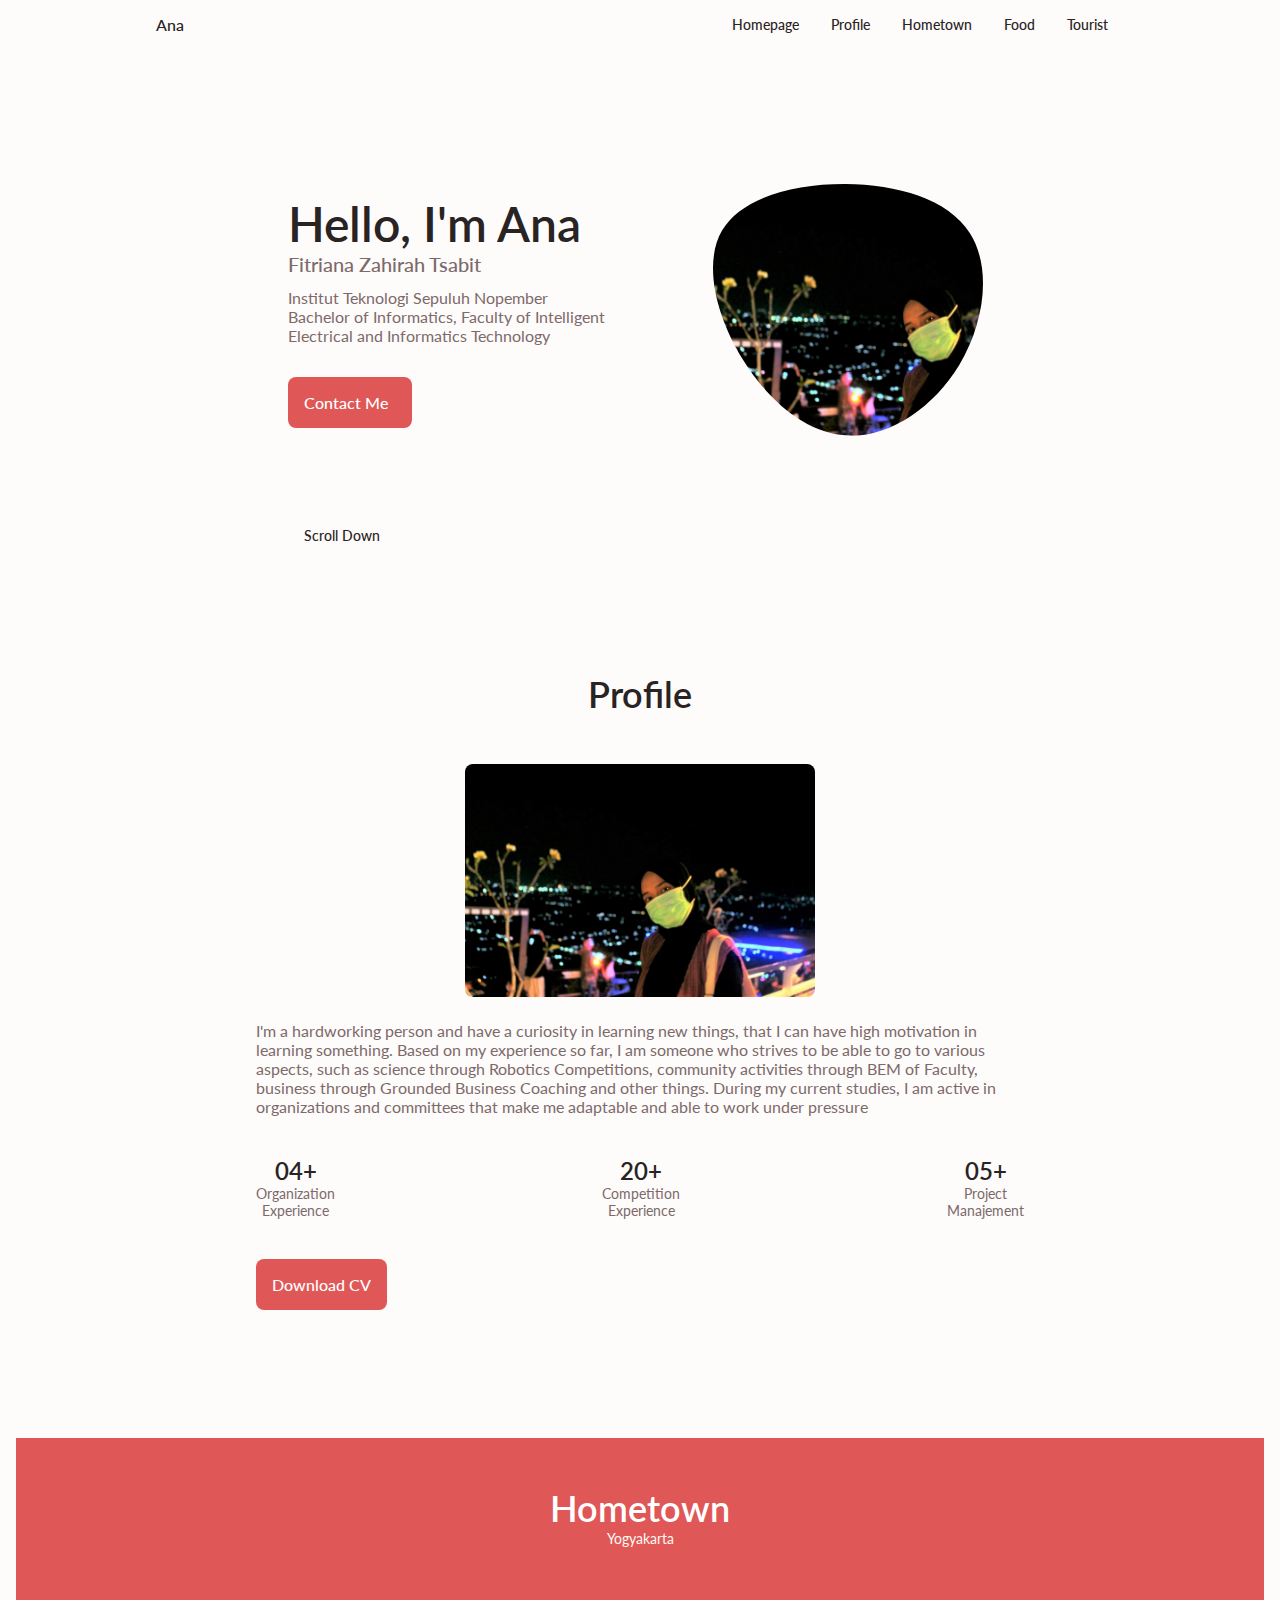
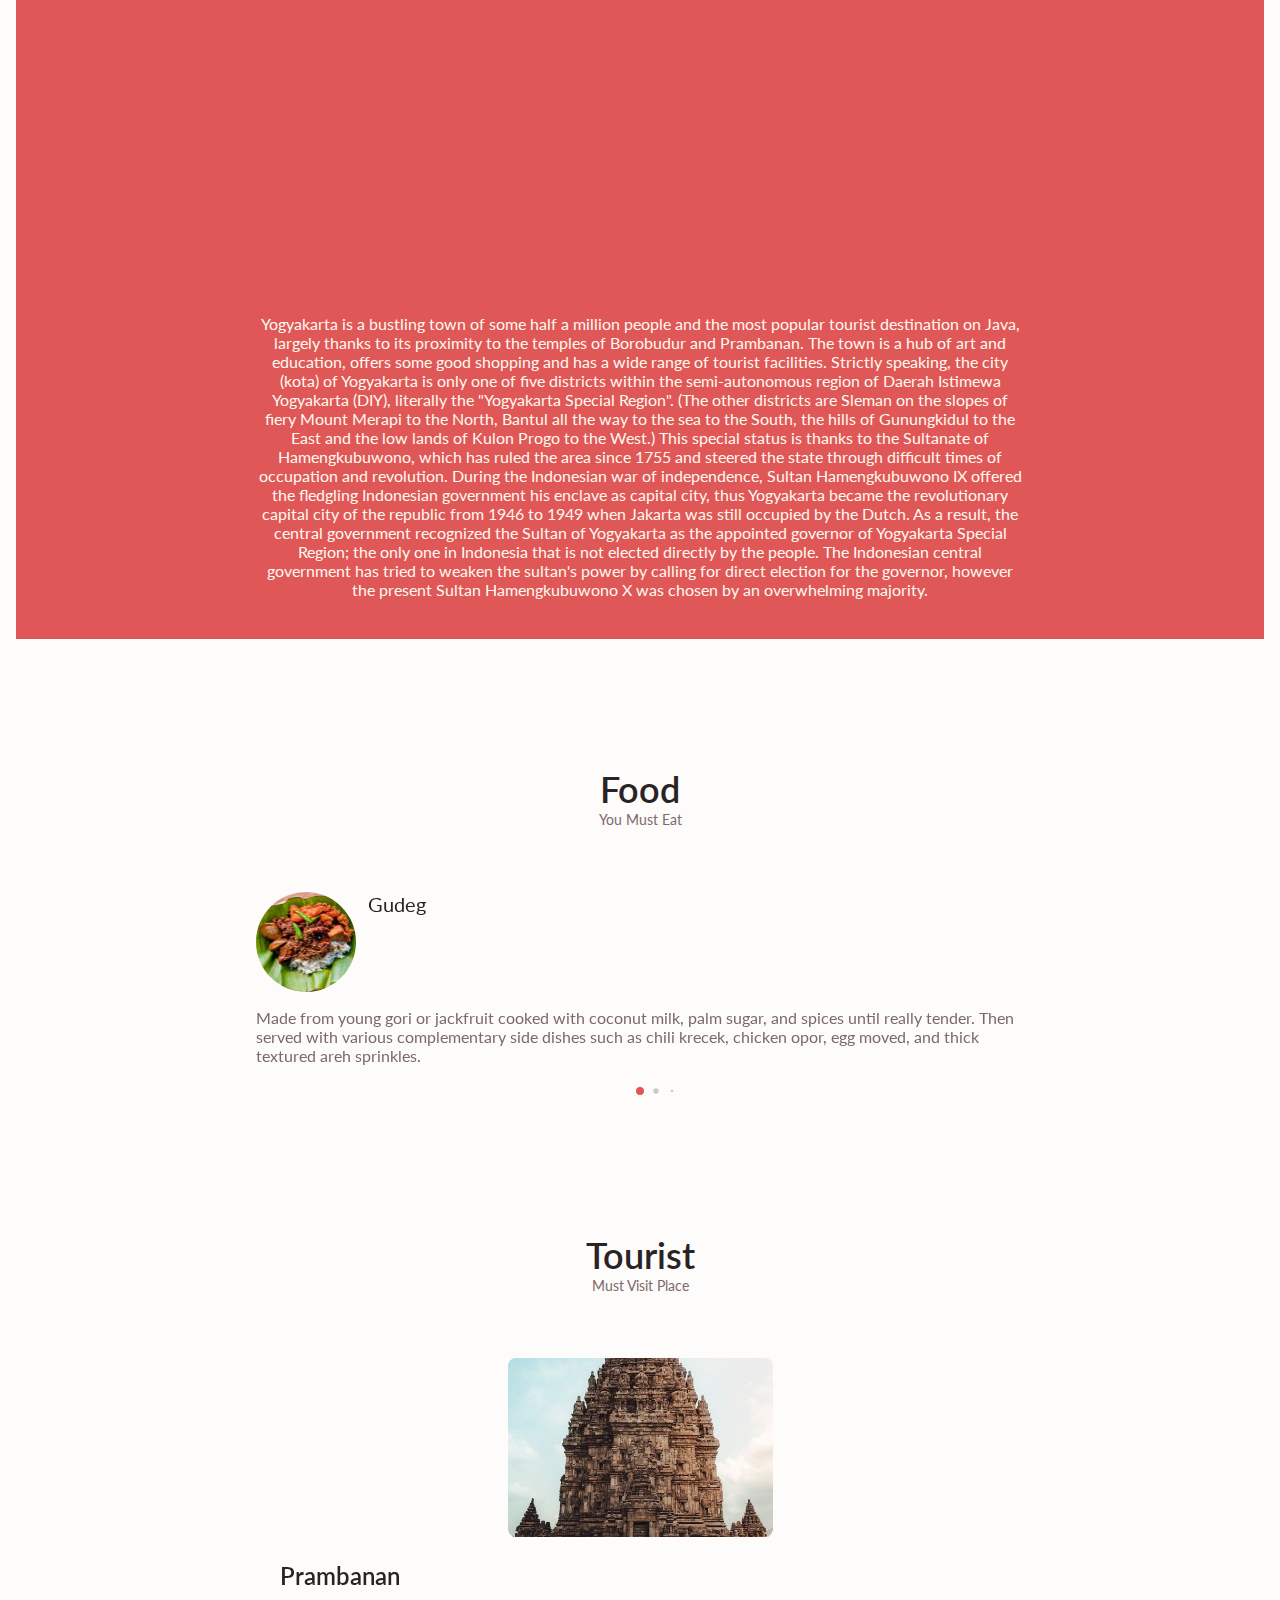
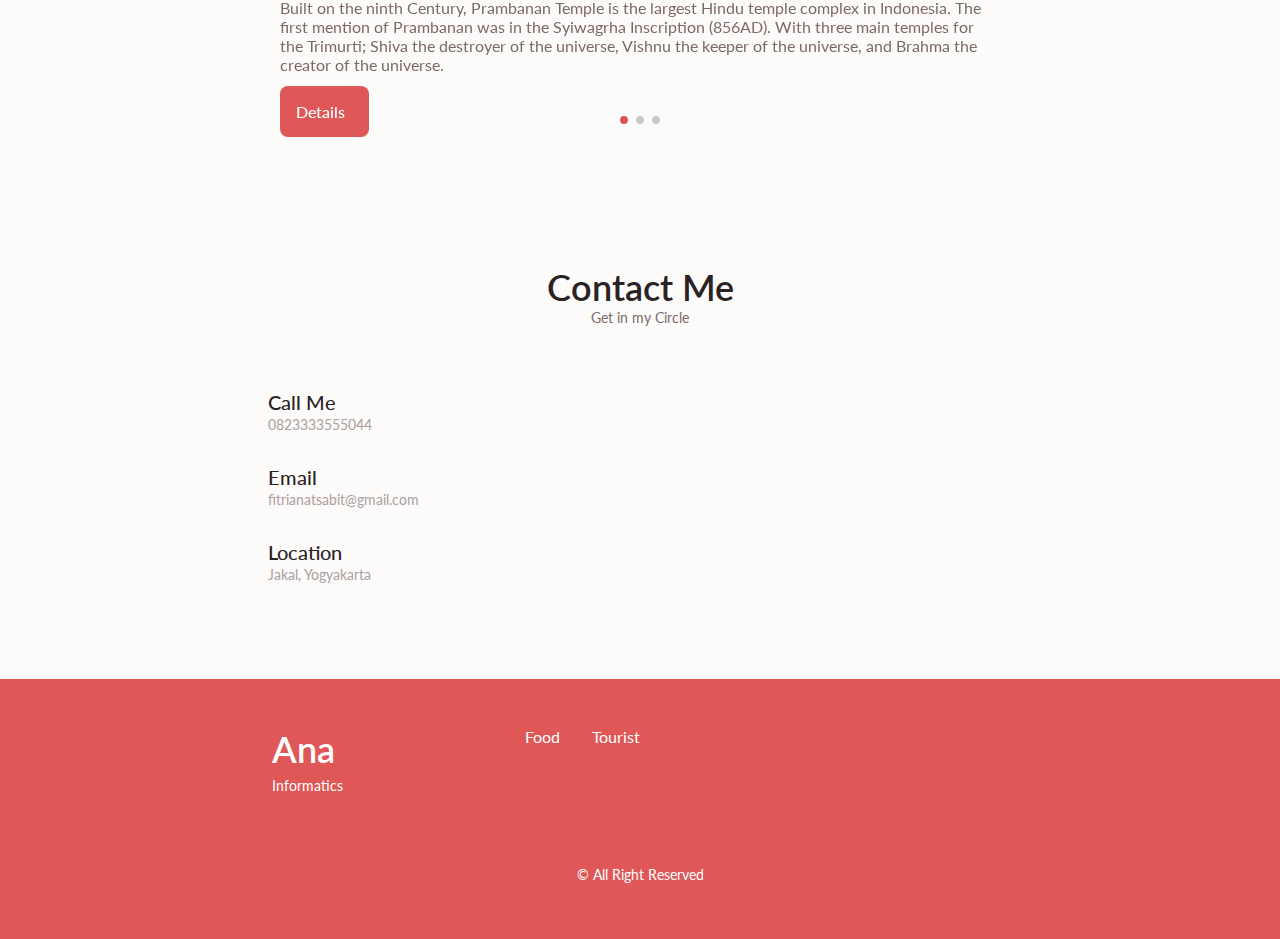
<file: quiz1/index.html>
<!DOCTYPE html>
    <html lang="en">
    <head>
        <meta charset="UTF-8">
        <meta name="viewport" content="width=device-width, initial-scale=1.0">

        <!--==================== UNICONS ====================-->
        <link rel="stylesheet" href="https://unicons.iconscout.com/release/v4.0.0/css/line.css">
        
     <!--==================== SWIPER CSS ====================-->
     <link rel="stylesheet" href="../assets/swiper-bundle.min.css">
     
     <!--==================== CSS ====================-->
     <link rel="stylesheet" href="../assets/styles.css">

        <title>Responsive Portfolio Website</title>
    </head>
    <body>
        <!--==================== HEADER ====================-->
        <header class="header" id="header">
            <nav class="nav container">
                <a href="#" class="nav__logo">Ana</a>

                <div class="nav__menu" id="nav-menu">
                    <ul class="nav__list grid">
                        <li class="nav__item">
                            <a href="index.html" class="nav__link active-link">
                                <i class="uil uil-home nav__icon"></i> Homepage
                            </a>
                        </li>
                        <li class="nav__item">
                            <a href="profile.html" class="nav__link active-link">
                                <i class="uil uil-user nav__icon"></i> Profile
                            </a>
                        </li>
                        <li class="nav__item">
                            <a href="hometown.html" class="nav__link">
                                <i class="uil uil-estate nav__icon"></i> Hometown
                            </a>
                        </li>
                        <li class="nav__item">
                            <a href="food.html" class="nav__link">
                                <i class="uil uil-crockery nav__icon"></i> Food
                            </a>
                        </li>
                        <li class="nav__item">
                            <a href="tourist.html" class="nav__link">
                                <i class="uil uil-globe nav__icon"></i> Tourist
                            </a>
                    </ul>
                    <i class="uil uil-times nav__close" id="nav-close"></i>
                </div>

                <div class="nav__btns">
                                            <!--==================== CHANGE BUTTON THEME ====================-->
                                            <i class="uil uil-moon change-theme" id="theme-button"></i>
                    <div class="nav__toggle" id="nav-toggle">
                        <i class="uil uil-apps"></i>
                    </div>
                </div>
            </nav>
        </header>

        <!--==================== MAIN ====================-->
        <main class="main" id="main">
            <!--==================== Home ====================-->
            <section class="home section" id="home">
               <div class="home__container container grid">
                   <div class="home__content grid">
                       <div class="home__social">
                            <a href="https://www.linkedin.com/in/fitriana-zahirah/" target="_blank" class="home__social-icon">
                                <i class="uil uil-linkedin-alt"></i>
                            </a>
                           <a href="https://www.github.com/" target="_blank" class="home__social-icon">
                                <i class="uil uil-github-alt"></i> 
                            </a>
                        </div>
                        <div class="home__img">
                            <svg class="home__blob" viewBox="0 0 200 187">
                                <mask id="mask0" mask-type="alpha">
                                    <path d="M190.312 36.4879C206.582 62.1187 201.309 102.826 182.328 134.186C163.346 165.547 
                                    130.807 187.559 100.226 186.353C69.6454 185.297 41.0228 161.023 21.7403 129.362C2.45775 
                                    97.8511 -7.48481 59.1033 6.67581 34.5279C20.9871 10.1032 59.7028 -0.149132 97.9666 
                                    0.00163737C136.23 0.303176 174.193 10.857 190.312 36.4879Z"/>
                                </mask>
                                <g mask="url(#mask0)">
                                    <path d="M190.312 36.4879C206.582 62.1187 201.309 102.826 182.328 134.186C163.346 
                                    165.547 130.807 187.559 100.226 186.353C69.6454 185.297 41.0228 161.023 21.7403 
                                    129.362C2.45775 97.8511 -7.48481 59.1033 6.67581 34.5279C20.9871 10.1032 59.7028 
                                    -0.149132 97.9666 0.00163737C136.23 0.303176 174.193 10.857 190.312 36.4879Z"/>
                                    <image class="home__blob-img" xlink:href="../assets/pcr.jpg"/>
                                </g>
                            </svg>
                        </div>
                        <div class="home__data">
                            <h1 class="home__title">Hello, I'm Ana</h1>
                            <h3 class="home__subtitle">Fitriana Zahirah Tsabit</h3>
                            <p class="home__description">Institut Teknologi Sepuluh Nopember<br>
                                Bachelor of Informatics, Faculty of Intelligent Electrical and Informatics Technology 
                            </p>
                            <a href="#contact" class="button button--flex">
                                Contact Me <i class="uil uil-message button__icon"></i>
                            </a>
                        </div>
                   </div>
                   <div class="home__scroll">
                       <a href="#profile" class="home__scroll-button button--flex">
                            <i class="uil uil-mouse-alt home__scroll-mouse"></i>
                            <span class="home__scroll-name">Scroll Down</span>
                            <i class="uil uil-arrow-down home__scroll-arrow"></i>
                        </a>
                   </div>
               </div>
            </section>

            <!--==================== profile ====================-->
            <section class="about section" id="profile">
                <h2 class="profile__title">Profile</h2>
             <!--====================   <span class="section__subtitle">Introduction</span> ====================-->

                <div class="about__container container grid">
                    <img src="../assets/pcr.jpg" alt="" class="about__img">
                    <div class="about__data">
                        <p class="about__description">I'm a hardworking person and have a curiosity in learning new things, that I can have high motivation in learning something. Based on my experience so far, I am someone who strives to be able to go to various aspects, such as science through Robotics Competitions, community activities through BEM of Faculty, business through Grounded Business Coaching and other things. During my current studies, I am active in organizations and committees that make me adaptable and able to work under pressure</p>
                            <div class="about__info">
                                <div>
                                    <span class="about__info-title">04+</span>
                                    <span class="about__info-name">Organization<br>Experience</span>
                                </div>
                                <div>
                                    <span class="about__info-title">20+</span>
                                    <span class="about__info-name">Competition<br>Experience</span>
                                </div>
                                <div>
                                    <span class="about__info-title">05+</span>
                                    <span class="about__info-name">Project<br>Manajement</span>
                                </div>
                            </div>
                            <div class="about__buttons">
                                <a download="" href="../assets/CV.pdf" class="button button--flex">
                                    Download CV<i class="uil uil-cloud-download button_icon"></i>
                                </a>
                            </div>
                    </div>
                </div>
            </section>
                 
            <!--==================== Hometown ====================-->
            <section class="about section" id="hometown">
                <div class="hometown_bg">
                <h2 class="hometown__title">Hometown</h2>
                <span class="hometown__subtitle">Yogyakarta</span>

                <div class="about__container container grid">
                    <iframe width="540" height="295" src="https://www.youtube.com/embed/-dQexveY0cs" title="YouTube video player" frameborder="0" allow="accelerometer; autoplay; clipboard-write; encrypted-media; gyroscope; picture-in-picture" allowfullscreen class="hometown__video"></iframe>
                    <div class="about__data">
                        <p class="hometown__description">Yogyakarta is a bustling town of some half a million 
                            people and the most popular tourist destination on Java, largely thanks to its 
                            proximity to the temples of Borobudur and Prambanan. The town is a hub of art 
                            and education, offers some good shopping and has a wide range of tourist facilities.

                            Strictly speaking, the city (kota) of Yogyakarta is only one of five districts 
                            within the semi-autonomous region of Daerah Istimewa Yogyakarta (DIY), literally 
                            the "Yogyakarta Special Region". (The other districts are Sleman on the slopes 
                            of fiery Mount Merapi to the North, Bantul all the way to the sea to the South, 
                            the hills of Gunungkidul to the East and the low lands of Kulon Progo to the West.) 
                            This special status is thanks to the Sultanate of Hamengkubuwono, which has ruled 
                            the area since 1755 and steered the state through difficult times of occupation and 
                            revolution. During the Indonesian war of independence, Sultan Hamengkubuwono IX offered 
                            the fledgling Indonesian government his enclave as capital city, thus Yogyakarta became 
                            the revolutionary capital city of the republic from 1946 to 1949 when Jakarta was 
                            still occupied by the Dutch. As a result, the central government recognized the 
                            Sultan of Yogyakarta as the appointed governor of Yogyakarta Special Region; 
                            the only one in Indonesia that is not elected directly by the people. 
                            The Indonesian central government has tried to weaken the sultan's power 
                            by calling for direct election for the governor, however the present Sultan 
                            Hamengkubuwono X was chosen by an overwhelming majority.</p>
                            <div class="about__info">
                    </div>
                </div>
                </div>   
            </section>  

            <!--==================== Food 
             <section class="foods section" id="foods">
                <h2 class="section__title">foods</h2>
                <span class="section__subtitle">Yogyakarta</span>
                <div class="foods__container container grid">
                    <!--==================== Hometown 1
                    <div class="foods__content">
                       <div>
                        <i class="uil uil-rocket hometown__icon"></i>
                        <h3 class="hometown__title">Heha<br> Sky View</h3>
                       </div>
                       <span class="button button--flex button--small button--link hometown__button">
                           View More
                           <i class="uil uil-angle-double-right button__icon"></i>
                       </span>

                       <div class="hometown__modal">
                           <div class="hometown__modal-content">
                                <h4 class="hometown__modal-title">Heha <br> Sky View</h4>
                                <i class="uil uil-store hometown__modal-close"></i>

                                <ul class="hometown__modal-hometown grid">
                                    <li class="hometown__modal-hometows">
                                        <i class="uil uil-check-circle hometown__modal-icon"></i>
                                        <p></p>
                                    </li>
                                </ul>
                           </div>
                        </div>
                    </div>
                    
                </div>

            </section>====================-->
                    <!--==================== Foods ====================-->
     <section class="testimonial section" id="food">
        <h2 class="section__title">Food</h2>
        <span class="section__subtitle">You Must Eat</span>

        <div class="food__container container swiper mySwiperQ">
            <div class="swiper-wrapper">
     <!--==================== Foods 1====================-->
                <div class="food__content swiper-slide">
                    <div class="food__data">
                        <div class="food__header">
                            <img src="../assets/gudeg1.jpg" alt="" class="food__img">
                            <div>
                                <h3 class="food__name">Gudeg</h3>
                            </div>
                        </div>

                        <div>
                            <i class="uil uil-star food__icon-star"></i>
                            <i class="uil uil-star food__icon-star"></i>
                            <i class="uil uil-star food__icon-star"></i>
                            <i class="uil uil-star food__icon-star"></i>
                            <i class="uil uil-star food__icon-star"></i>
                        </div>
                    </div>
                    <p class="food_description">
                        Made from young gori or jackfruit cooked with coconut milk, palm sugar, and spices until really tender. Then served with various complementary side dishes such as chili krecek, chicken opor, egg moved, and thick textured areh sprinkles.
                    </p>
                </div>
                <!--==================== Foods 2====================-->
                <div class="food__content swiper-slide">
                    <div class="food__data">
                        <div class="food__header">
                            <img src="../assets/bakpia.jpg" alt="" class="food__img">
                                <div>
                                    <h3 class="food__name">Bakpia Pathok</h3>
                                </div>
                        </div>
    
                                <div>
                                        <i class="uil uil-star food__icon-star"></i>
                                        <i class="uil uil-star food__icon-star"></i>
                                        <i class="uil uil-star food__icon-star"></i>
                                        <i class="uil uil-star food__icon-star"></i>
                                        <i class="uil uil-star food__icon-star"></i>
                                </div>
                        </div>
                                <p class="food_description">
                                    Bakpia is referred to as meat bakpia or salty bakpia. While sweet bakpia usually contains green beans or sweet potatoes that are soaked for several nights, steamed for an hour, then fried in oil, salt, and sugar.
                                </p>
                    </div>
                 <!--==================== Foods 3====================-->
                <div class="food__content swiper-slide">
                    <div class="food__data">
                        <div class="food__header">
                            <img src="../assets/geplak.jpg" alt="" class="food__img">
                            <div>
                                <h3 class="food__name">Geplak</h3>
                            </div>
                        </div>

                        <div>
                            <i class="uil uil-star food__icon-star"></i>
                            <i class="uil uil-star food__icon-star"></i>
                            <i class="uil uil-star food__icon-star"></i>
                            <i class="uil uil-star food__icon-star"></i>
                        </div>
                    </div>
                    <p class="food_description">
                        Geplak in the form of spheres from coconut meat served with a sweet taste
                    </p>
                </div>
            </div>
            <div class="swiper-pagination swiper-pagination-food"></div>
        </div>
    </section> 
            <!--==================== tourist ====================-->
<section class="tourist section" id="tourist">
    <h2 class="section__title">Tourist</h2>
    <span class="section__subtitle">Must Visit Place</span> 
    <div class="tourist__container container swiper mySwiper">
        <div class="swiper-wrapper">
            <!--==================== tourist 1 ====================-->
            <div class="tourist__content grid swiper-slide">
                <img src="../assets/pram.jpg" alt="" class="tourist__img">
                <div class="tourist__data">
                    <h3 class="tourist__title">Prambanan</h3>
                    <p class="tourist__description">Built on the ninth Century, Prambanan Temple is the largest 
                        Hindu temple complex in Indonesia. The first mention of Prambanan 
                        was in the Syiwagrha Inscription (856AD). With three main temples 
                        for the Trimurti; Shiva the destroyer of the universe, Vishnu the 
                        keeper of the universe, and Brahma the creator of the universe. 
                        </p>
                    <a href="#" class="button button--flex button--small tourist__button">Details
                        <i class="uil uil-step-forward button__icon"></i>
                    </a>
                </div>
            </div>
            <!--==================== tourist 2 ====================-->
            <div class="tourist__content grid swiper-slide">
                <img src="../assets/heha.jpg" alt="" class="tourist__img">
                <div class="tourist__data">
                    <h3 class="tourist__title">Heha Sky View</h3>
                    <p class="tourist__description">One of the favorite tourist destinations that offers the best 
                        views of the city of Yogyakarta and its surroundings “from the 2nd floor”. 
                        Located in the hilly area of Gunungkidul, HeHa Sky View is only 40 minutes from downtown Yogyakarta.</p>
                    <a href="#" class="button button--flex button--small tourist__button">Details
                        <i class="uil uil-step-forward button__icon"></i>
                    </a>
                </div>
            </div>
            <!--==================== tourist 3 ====================-->
            <div class="tourist__content grid swiper-slide">
                <img src="../assets/mal.jpg" alt="" class="tourist__img">
                <div class="tourist__data">
                    <h3 class="tourist__title">Malioboro</h3>
                    <p class="tourist__description">Jalan Malioboro is a major shopping street in Yogyakarta, 
                        Indonesia; the name is also used more generally for the neighborhood around the street. 
                        It lies north–south axis in the line between Yogyakarta Kraton and Mount Merapi. 
                        </p>
                    <a href="#" class="button button--flex button--small tourist__button">Details
                        <i class="uil uil-step-forward button__icon"></i>
                    </a>
                </div>
            </div>
        </div>
        <div class="swiper-button-next">
            <i class="uil uil-angle-double-right swiper-tourist-icon"></i>
        </div>
        <div class="swiper-button-prev">
            <i class="uil uil-angle-double-left swiper-tourist-icon"></i>
        </div>   
        <div class="swiper-pagination">

        </div> 
    </div>

</section> 
            <!--==================== CONTACT ME ====================-->
            <section class="contact section" id="contact">
                <h2 class="section__title">Contact Me</h2>
                <span class="section__subtitle">Get in my Circle</span>
                <div class="contact__container container grid">
                    <div>
                        <div class="contact__information">
                            <i class="uil uil-phone contact__icon"></i> 
                            <div>
                                <h3 class="contact__title">Call Me</h3>
                                <span class="contact__subtitle">0823333555044</span>
                            </div>
                        </div>
                        <div class="contact__information">
                            <i class="uil uil-envelope contact__icon"></i> 
                            <div>
                                <h3 class="contact__title">Email</h3>
                                <span class="contact__subtitle">fitrianatsabit@gmail.com</span>
                            </div>
                        </div>
                        <div class="contact__information">
                            <i class="uil uil-map-marker contact__icon"></i> 
                            <div>
                                <h3 class="contact__title">Location</h3>
                                <span class="contact__subtitle">Jakal, Yogyakarta</span>
                            </div>
                        </div>
                    </div>
                </div>
            </section>
        </main>

        <!--==================== FOOTER ====================-->
        <footer class="footer">
            <div class="footer__bg">
            <div class="footer__container container grid">
                <div>
                    <h1 class="footer__title">Ana</h1>
                    <span class="footer__subtitle">Informatics</span>
                </div>
                <ul class="footer__links">
                    <li>
                        <a href="#food" class="footer__link">Food</a>
                    </li>
                    <li>
                        <a href="#tourist" class="footer__link">Tourist</a>
                    </li>
                </ul>

                <div class="footer__socials">
                    <a href="https://www.facebook.com/" target="_blank" class="footer__social">
                        <i class="uil uil-facebook-f"></i>
                    </a>

                    <a href="https://www.instagram.com/anaazahirah/" target="_blank" class="footer__social">
                        <i class="uil uil-instagram"></i>
                    </a>

                    <a href="https://twitter.com/" target="_blank" class="footer__social">
                        <i class="uil uil-twitter-alt"></i>
                    </a>
                </div>

            </div>
                <p class="footer__copy">&#169; All Right Reserved</p>
            </div>
            
        </footer>
        
        <!--==================== SCROLL TOP ====================-->
            <a href="#" class="scrollup" id="scroll-up">
                <i class="uil uil-arrow-up scrollup__icon"></i>

            </a>

                    <!--==================== SWIPER JS ====================-->
                    <script src="../assets/swiper-bundle.min.js"></script>

                    <!--==================== MAIN JS ====================-->
                    <script src="../assets/main.js"></script> 
    </body>
</html>
</file>
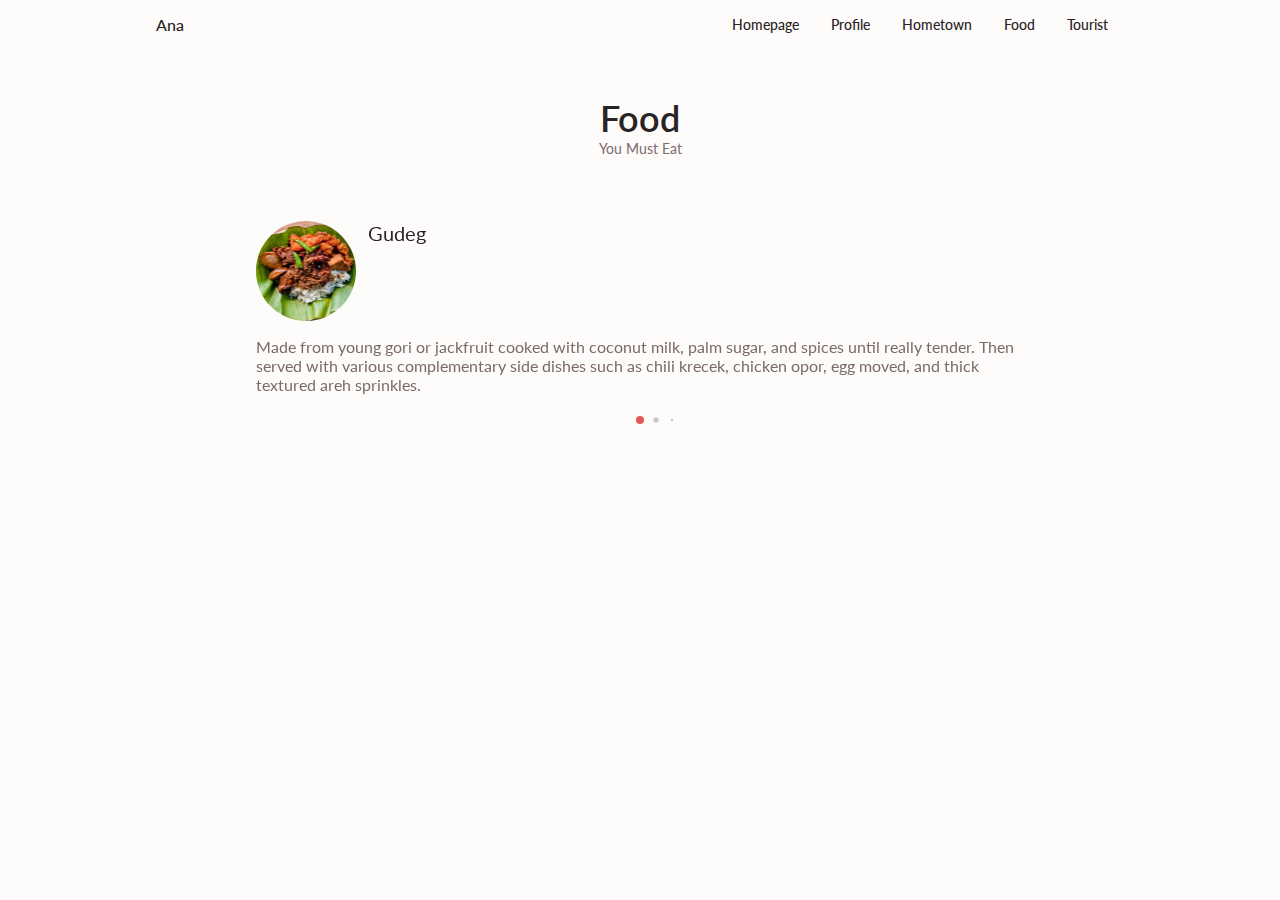
<file: quiz1/food.html>
<!DOCTYPE html>
 <html lang="en">
 <head>
     <meta charset="UTF-8">
     <meta http-equiv="X-UA-Compatible" content="IE=edge">
     <meta name="viewport" content="width=device-width, initial-scale=1.0">
     <title>Document</title>
             <!--==================== UNICONS ====================-->
             <link rel="stylesheet" href="https://unicons.iconscout.com/release/v4.0.0/css/line.css">
        
     <!--==================== SWIPER CSS ====================-->
     <link rel="stylesheet" href="../assets/swiper-bundle.min.css">
     
     <!--==================== CSS ====================-->
     <link rel="stylesheet" href="../assets/styles.css">
 </head>
 
 <body>
     <!--==================== HEADER ====================-->
     <header class="header" id="header">
        <nav class="nav container">
            <a href="#" class="nav__logo">Ana</a>

            <div class="nav__menu" id="nav-menu">
                <ul class="nav__list grid">
                    <li class="nav__item">
                        <a href="index.html" class="nav__link active-link">
                            <i class="uil uil-home nav__icon"></i> Homepage
                        </a>
                    </li>
                    <li class="nav__item">
                        <a href="profile.html" class="nav__link">
                            <i class="uil uil-user nav__icon"></i> Profile
                        </a>
                    </li>
                    <li class="nav__item">
                        <a href="hometown.html" class="nav__link">
                            <i class="uil uil-estate nav__icon"></i> Hometown
                        </a>
                    </li>
                    <li class="nav__item">
                        <a href="#" class="nav__link">
                            <i class="uil uil-crockery nav__icon"></i> Food
                        </a>
                    </li>
                    <li class="nav__item">
                        <a href="tourist.html" class="nav__link">
                            <i class="uil uil-globe nav__icon"></i> Tourist
                        </a>
                </ul>
                <i class="uil uil-times nav__close" id="nav-close"></i>
            </div>

            <div class="nav__btns">
                <div class="nav__toggle" id="nav-toggle">
                    <i class="uil uil-apps"></i>
                </div>
            </div>
        </nav>
    </header>

                    <!--==================== Foods ====================-->
                    <section class="testimonial section" id="food">
                        <h2 class="section__title">Food</h2>
                        <span class="section__subtitle">You Must Eat</span>
                
                        <div class="food__container container swiper mySwiperQ">
                            <div class="swiper-wrapper">
                     <!--==================== Foods 1====================-->
                                <div class="food__content swiper-slide">
                                    <div class="food__data">
                                        <div class="food__header">
                                            <img src="../assets/gudeg1.jpg" alt="" class="food__img">
                                            <div>
                                                <h3 class="food__name">Gudeg</h3>
                                            </div>
                                        </div>
                
                                        <div>
                                            <i class="uil uil-star food__icon-star"></i>
                                            <i class="uil uil-star food__icon-star"></i>
                                            <i class="uil uil-star food__icon-star"></i>
                                            <i class="uil uil-star food__icon-star"></i>
                                            <i class="uil uil-star food__icon-star"></i>
                                        </div>
                                    </div>
                                    <p class="food_description">
                                        Made from young gori or jackfruit cooked with coconut milk, palm sugar, and spices until really tender. Then served with various complementary side dishes such as chili krecek, chicken opor, egg moved, and thick textured areh sprinkles.
                                    </p>
                                </div>
                                <!--==================== Foods 2====================-->
                                <div class="food__content swiper-slide">
                                    <div class="food__data">
                                        <div class="food__header">
                                            <img src="../assets/bakpia.jpg" alt="" class="food__img">
                                                <div>
                                                    <h3 class="food__name">Bakpia Pathok</h3>
                                                </div>
                                        </div>
                    
                                                <div>
                                                        <i class="uil uil-star food__icon-star"></i>
                                                        <i class="uil uil-star food__icon-star"></i>
                                                        <i class="uil uil-star food__icon-star"></i>
                                                        <i class="uil uil-star food__icon-star"></i>
                                                        <i class="uil uil-star food__icon-star"></i>
                                                </div>
                                        </div>
                                                <p class="food_description">
                                                    Bakpia is referred to as meat bakpia or salty bakpia. While sweet bakpia usually contains green beans or sweet potatoes that are soaked for several nights, steamed for an hour, then fried in oil, salt, and sugar.
                                                </p>
                                    </div>
                                 <!--==================== Foods 3====================-->
                                <div class="food__content swiper-slide">
                                    <div class="food__data">
                                        <div class="food__header">
                                            <img src="../assets/geplak.jpg" alt="" class="food__img">
                                            <div>
                                                <h3 class="food__name">Geplak</h3>
                                            </div>
                                        </div>
                
                                        <div>
                                            <i class="uil uil-star food__icon-star"></i>
                                            <i class="uil uil-star food__icon-star"></i>
                                            <i class="uil uil-star food__icon-star"></i>
                                            <i class="uil uil-star food__icon-star"></i>
                                        </div>
                                    </div>
                                    <p class="food_description">
                                        Geplak in the form of spheres from coconut meat served with a sweet taste
                                    </p>
                                </div>
                            </div>
                            <div class="swiper-pagination swiper-pagination-food"></div>
                        </div>
                    </section> 
                    <!--==================== SWIPER JS ====================-->
                    <script src="../assets/swiper-bundle.min.js"></script>

                    <!--==================== MAIN JS ====================-->
                    <script src="../assets/main.js"></script> 
 </body>
 </html>
</file>
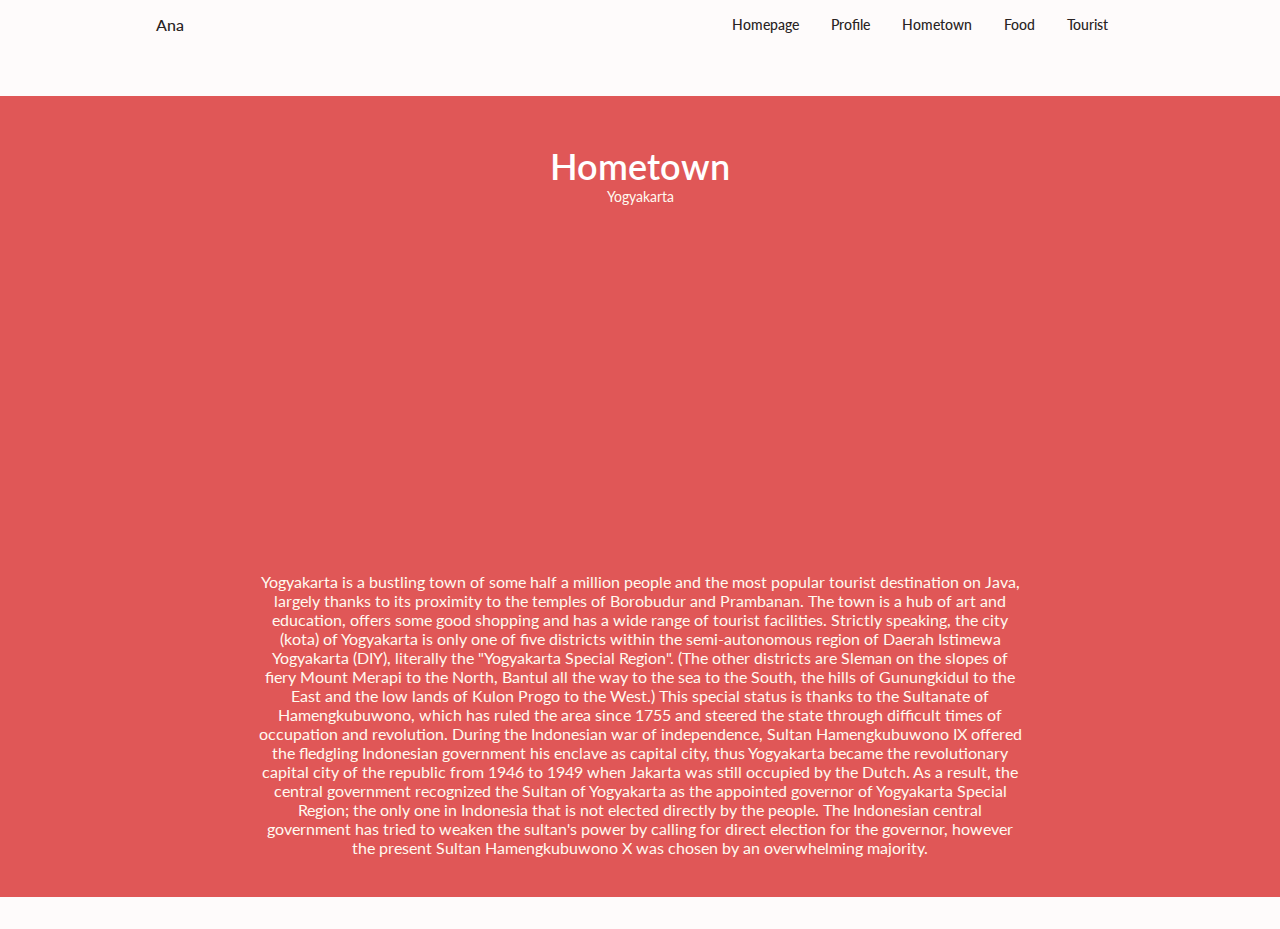
<file: quiz1/hometown.html>
<!DOCTYPE html>
 <html lang="en">
 <head>
     <meta charset="UTF-8">
     <meta http-equiv="X-UA-Compatible" content="IE=edge">
     <meta name="viewport" content="width=device-width, initial-scale=1.0">
     <title>Document</title>

                <!--==================== UNICONS ====================-->
                <link rel="stylesheet" href="https://unicons.iconscout.com/release/v4.0.0/css/line.css">
        
     <!--==================== SWIPER CSS ====================-->
     <link rel="stylesheet" href="../assets/swiper-bundle.min.css">
     
     <!--==================== CSS ====================-->
     <link rel="stylesheet" href="../assets/styles.css">
 </head>
 <body>
          <!--==================== HEADER ====================-->
          <header class="header" id="header">
            <nav class="nav container">
                <a href="#" class="nav__logo">Ana</a>
    
                <div class="nav__menu" id="nav-menu">
                    <ul class="nav__list grid">
                        <li class="nav__item">
                            <a href="index.html" class="nav__link active-link">
                                <i class="uil uil-home nav__icon"></i> Homepage
                            </a>
                        </li>
                        <li class="nav__item">
                            <a href="profile.html" class="nav__link">
                                <i class="uil uil-user nav__icon"></i> Profile
                            </a>
                        </li>
                        <li class="nav__item">
                            <a href="#" class="nav__link">
                                <i class="uil uil-estate nav__icon"></i> Hometown
                            </a>
                        </li>
                        <li class="nav__item">
                            <a href="food.html" class="nav__link">
                                <i class="uil uil-crockery nav__icon"></i> Food
                            </a>
                        </li>
                        <li class="nav__item">
                            <a href="#" class="nav__link">
                                <i class="uil uil-globe nav__icon"></i> Tourist
                            </a>
                    </ul>
                    <i class="uil uil-times nav__close" id="nav-close"></i>
                </div>
    
                <div class="nav__btns">
                    <div class="nav__toggle" id="nav-toggle">
                        <i class="uil uil-apps"></i>
                    </div>
                </div>
            </nav>
        </header>
            <!--==================== Hometown ====================-->
            <section class="about section" id="hometown">
                <div class="hometown_bg">
                <h2 class="hometown__title">Hometown</h2>
                <span class="hometown__subtitle">Yogyakarta</span>

                <div class="about__container container grid">
                    <iframe width="540" height="295" src="https://www.youtube.com/embed/-dQexveY0cs" title="YouTube video player" frameborder="0" allow="accelerometer; autoplay; clipboard-write; encrypted-media; gyroscope; picture-in-picture" allowfullscreen class="hometown__video"></iframe>
                    <div class="about__data">
                        <p class="hometown__description">Yogyakarta is a bustling town of some half a million 
                            people and the most popular tourist destination on Java, largely thanks to its 
                            proximity to the temples of Borobudur and Prambanan. The town is a hub of art 
                            and education, offers some good shopping and has a wide range of tourist facilities.

                            Strictly speaking, the city (kota) of Yogyakarta is only one of five districts 
                            within the semi-autonomous region of Daerah Istimewa Yogyakarta (DIY), literally 
                            the "Yogyakarta Special Region". (The other districts are Sleman on the slopes 
                            of fiery Mount Merapi to the North, Bantul all the way to the sea to the South, 
                            the hills of Gunungkidul to the East and the low lands of Kulon Progo to the West.) 
                            This special status is thanks to the Sultanate of Hamengkubuwono, which has ruled 
                            the area since 1755 and steered the state through difficult times of occupation and 
                            revolution. During the Indonesian war of independence, Sultan Hamengkubuwono IX offered 
                            the fledgling Indonesian government his enclave as capital city, thus Yogyakarta became 
                            the revolutionary capital city of the republic from 1946 to 1949 when Jakarta was 
                            still occupied by the Dutch. As a result, the central government recognized the 
                            Sultan of Yogyakarta as the appointed governor of Yogyakarta Special Region; 
                            the only one in Indonesia that is not elected directly by the people. 
                            The Indonesian central government has tried to weaken the sultan's power 
                            by calling for direct election for the governor, however the present Sultan 
                            Hamengkubuwono X was chosen by an overwhelming majority.</p>
                            <div class="about__info">
                    </div>
                </div>
                </div>   
            </section>  
                    <!--==================== SWIPER JS ====================-->
                    <script src="../assets/swiper-bundle.min.js"></script>

                    <!--==================== MAIN JS ====================-->
                    <script src="../assets/main.js"></script> 
 </body>
 </html>
</file>
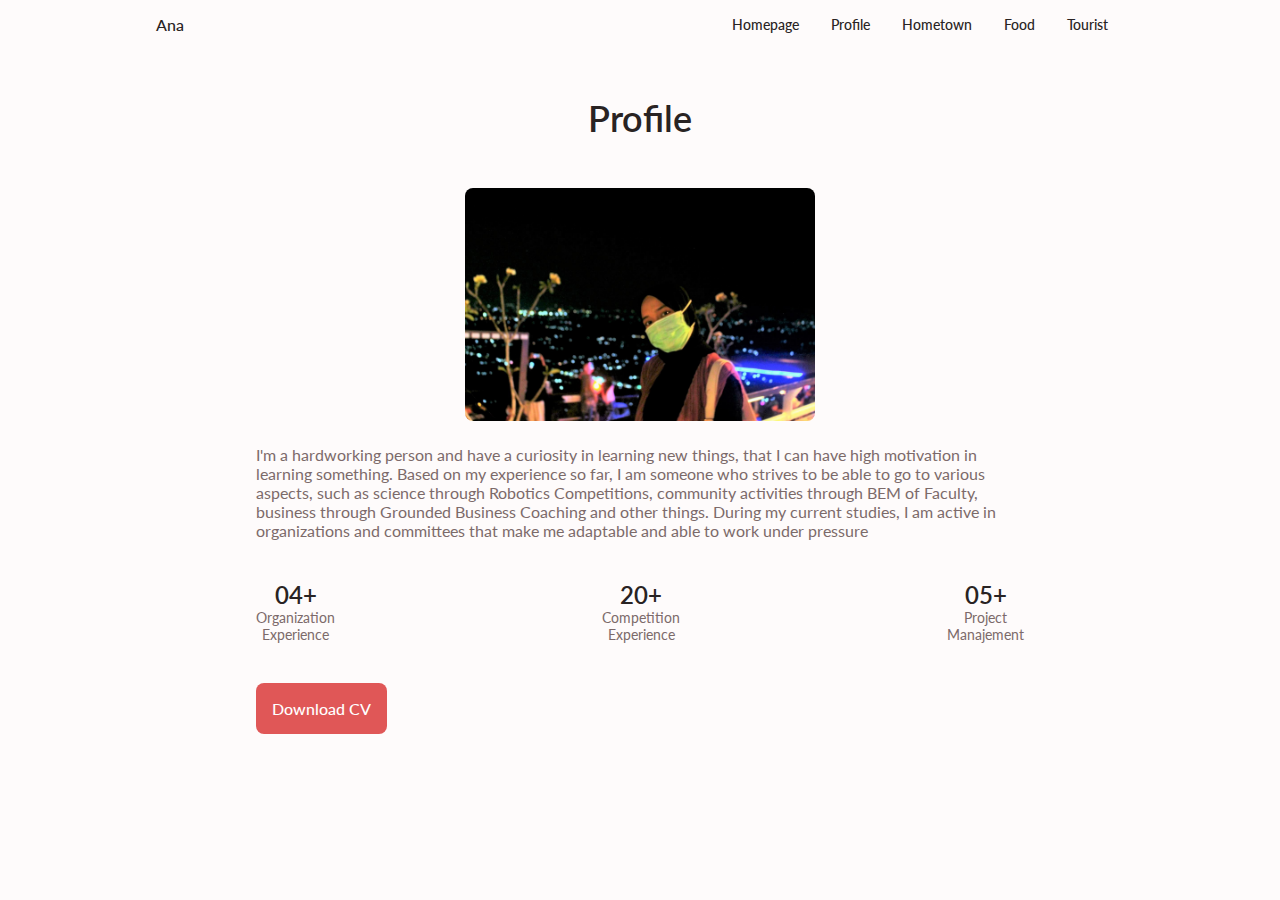
<file: quiz1/profile.html>
<!DOCTYPE html>
<html lang="en">
<head>
    <meta charset="UTF-8">
    <meta http-equiv="X-UA-Compatible" content="IE=edge">
    <meta name="viewport" content="width=device-width, initial-scale=1.0">
    <title>Document</title>
     <!--==================== UNICONS ====================-->
     <link rel="stylesheet" href="https://unicons.iconscout.com/release/v4.0.0/css/line.css">
        
     <!--==================== SWIPER CSS ====================-->
     <link rel="stylesheet" href="../assets/swiper-bundle.min.css">
     
     <!--==================== CSS ====================-->
     <link rel="stylesheet" href="../assets/styles.css">
</head>
<body>
              <!--==================== HEADER ====================-->
              <header class="header" id="header">
                <nav class="nav container">
                    <a href="#" class="nav__logo">Ana</a>
        
                    <div class="nav__menu" id="nav-menu">
                        <ul class="nav__list grid">
                            <li class="nav__item">
                                <a href="index.html" class="nav__link active-link">
                                    <i class="uil uil-home nav__icon"></i> Homepage
                                </a>
                            </li>
                            <li class="nav__item">
                                <a href="#" class="nav__link">
                                    <i class="uil uil-user nav__icon"></i> Profile
                                </a>
                            </li>
                            <li class="nav__item">
                                <a href="hometown.html" class="nav__link">
                                    <i class="uil uil-estate nav__icon"></i> Hometown
                                </a>
                            </li>
                            <li class="nav__item">
                                <a href="food.html" class="nav__link">
                                    <i class="uil uil-crockery nav__icon"></i> Food
                                </a>
                            </li>
                            <li class="nav__item">
                                <a href="#" class="nav__link">
                                    <i class="uil uil-globe nav__icon"></i> Tourist
                                </a>
                        </ul>
                        <i class="uil uil-times nav__close" id="nav-close"></i>
                    </div>
        
                    <div class="nav__btns">
                        <div class="nav__toggle" id="nav-toggle">
                            <i class="uil uil-apps"></i>
                        </div>
                    </div>
                </nav>
            </header>
            <!--==================== profile ====================-->
            <section class="about section" id="profile">
                <h2 class="profile__title">Profile</h2>
             <!--====================   <span class="section__subtitle">Introduction</span> ====================-->

                <div class="about__container container grid">
                    <img src="../assets/pcr.jpg" alt="" class="about__img">
                    <div class="about__data">
                        <p class="about__description">I'm a hardworking person and have a curiosity in learning new things, that I can have high motivation in learning something. Based on my experience so far, I am someone who strives to be able to go to various aspects, such as science through Robotics Competitions, community activities through BEM of Faculty, business through Grounded Business Coaching and other things. During my current studies, I am active in organizations and committees that make me adaptable and able to work under pressure</p>
                            <div class="about__info">
                                <div>
                                    <span class="about__info-title">04+</span>
                                    <span class="about__info-name">Organization<br>Experience</span>
                                </div>
                                <div>
                                    <span class="about__info-title">20+</span>
                                    <span class="about__info-name">Competition<br>Experience</span>
                                </div>
                                <div>
                                    <span class="about__info-title">05+</span>
                                    <span class="about__info-name">Project<br>Manajement</span>
                                </div>
                            </div>
                            <div class="about__buttons">
                                <a download="" href="../assets/CV.pdf" class="button button--flex">
                                    Download CV<i class="uil uil-cloud-download button_icon"></i>
                                </a>
                            </div>
                    </div>
                </div>
            </section>
                    <!--==================== SWIPER JS ====================-->
                    <script src="../assets/swiper-bundle.min.js"></script>

                    <!--==================== MAIN JS ====================-->
                    <script src="../assets/main.js"></script> 
</body>
</html>
</file>
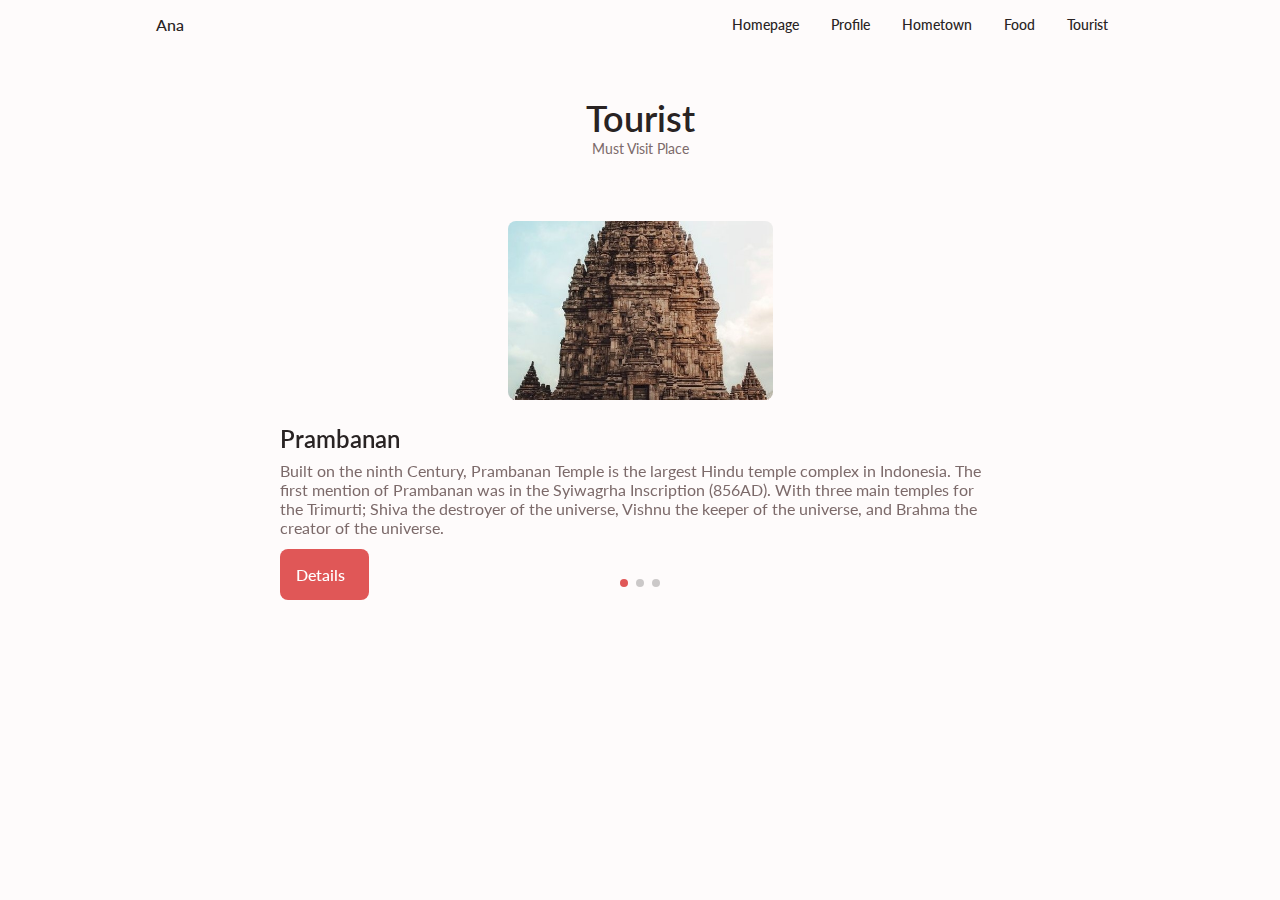
<file: quiz1/tourist.html>
<!DOCTYPE html>
<html lang="en">
<head>
    <meta charset="UTF-8">
    <meta http-equiv="X-UA-Compatible" content="IE=edge">
    <meta name="viewport" content="width=device-width, initial-scale=1.0">
    <title>Document</title>
                 <!--==================== UNICONS ====================-->
                 <link rel="stylesheet" href="https://unicons.iconscout.com/release/v4.0.0/css/line.css">
        
     <!--==================== SWIPER CSS ====================-->
     <link rel="stylesheet" href="../assets/swiper-bundle.min.css">
     
     <!--==================== CSS ====================-->
     <link rel="stylesheet" href="../assets/styles.css">
</head>
<body>
     <!--==================== HEADER ====================-->
     <header class="header" id="header">
        <nav class="nav container">
            <a href="#" class="nav__logo">Ana</a>

            <div class="nav__menu" id="nav-menu">
                <ul class="nav__list grid">
                    <li class="nav__item">
                        <a href="index.html" class="nav__link active-link">
                            <i class="uil uil-home nav__icon"></i> Homepage
                        </a>
                    </li>
                    <li class="nav__item">
                        <a href="profile.html" class="nav__link">
                            <i class="uil uil-user nav__icon"></i> Profile
                        </a>
                    </li>
                    <li class="nav__item">
                        <a href="hometown.html" class="nav__link">
                            <i class="uil uil-estate nav__icon"></i> Hometown
                        </a>
                    </li>
                    <li class="nav__item">
                        <a href="food.html" class="nav__link">
                            <i class="uil uil-crockery nav__icon"></i> Food
                        </a>
                    </li>
                    <li class="nav__item">
                        <a href="#" class="nav__link">
                            <i class="uil uil-globe nav__icon"></i> Tourist
                        </a>
                </ul>
                <i class="uil uil-times nav__close" id="nav-close"></i>
            </div>

            <div class="nav__btns">
                <div class="nav__toggle" id="nav-toggle">
                    <i class="uil uil-apps"></i>
                </div>
            </div>
        </nav>
    </header>
            <!--==================== tourist ====================-->
            <section class="tourist section" id="tourist">
                <h2 class="section__title">Tourist</h2>
                <span class="section__subtitle">Must Visit Place</span> 
                <div class="tourist__container container swiper mySwiper">
                    <div class="swiper-wrapper">
                        <!--==================== tourist 1 ====================-->
                        <div class="tourist__content grid swiper-slide">
                            <img src="../assets/pram.jpg" alt="" class="tourist__img">
                            <div class="tourist__data">
                                <h3 class="tourist__title">Prambanan</h3>
                                <p class="tourist__description">Built on the ninth Century, Prambanan Temple is the largest 
                                    Hindu temple complex in Indonesia. The first mention of Prambanan 
                                    was in the Syiwagrha Inscription (856AD). With three main temples 
                                    for the Trimurti; Shiva the destroyer of the universe, Vishnu the 
                                    keeper of the universe, and Brahma the creator of the universe. 
                                    </p>
                                <a href="#" class="button button--flex button--small tourist__button">Details
                                    <i class="uil uil-step-forward button__icon"></i>
                                </a>
                            </div>
                        </div>
                        <!--==================== tourist 2 ====================-->
                        <div class="tourist__content grid swiper-slide">
                            <img src="../assets/heha.jpg" alt="" class="tourist__img">
                            <div class="tourist__data">
                                <h3 class="tourist__title">Heha Sky View</h3>
                                <p class="tourist__description">One of the favorite tourist destinations that offers the best 
                                    views of the city of Yogyakarta and its surroundings “from the 2nd floor”. 
                                    Located in the hilly area of Gunungkidul, HeHa Sky View is only 40 minutes from downtown Yogyakarta.</p>
                                <a href="#" class="button button--flex button--small tourist__button">Details
                                    <i class="uil uil-step-forward button__icon"></i>
                                </a>
                            </div>
                        </div>
                        <!--==================== tourist 3 ====================-->
                        <div class="tourist__content grid swiper-slide">
                            <img src="../assets/mal.jpg" alt="" class="tourist__img">
                            <div class="tourist__data">
                                <h3 class="tourist__title">Malioboro</h3>
                                <p class="tourist__description">Jalan Malioboro is a major shopping street in Yogyakarta, 
                                    Indonesia; the name is also used more generally for the neighborhood around the street. 
                                    It lies north–south axis in the line between Yogyakarta Kraton and Mount Merapi. 
                                    </p>
                                <a href="#" class="button button--flex button--small tourist__button">Details
                                    <i class="uil uil-step-forward button__icon"></i>
                                </a>
                            </div>
                        </div>
                    </div>
                    <div class="swiper-button-next">
                        <i class="uil uil-angle-double-right swiper-tourist-icon"></i>
                    </div>
                    <div class="swiper-button-prev">
                        <i class="uil uil-angle-double-left swiper-tourist-icon"></i>
                    </div>   
                    <div class="swiper-pagination">
            
                    </div> 
                </div>
            
            </section> 

                    <!--==================== SWIPER JS ====================-->
                    <script src="../assets/swiper-bundle.min.js"></script>

                    <!--==================== MAIN JS ====================-->
                    <script src="../assets/main.js"></script> 

    
</body>
</html>
</file>
<file: assets/styles.css>
/*==================== GOOGLE FONTS ====================*/
@import url('https://fonts.googleapis.com/css2?family=Lato:wght@400;700;900&display=swap');

/*==================== VARIABLES CSS ====================*/
:root {
    --header-height: 3rem;

    /*========== Colors ==========*/
    /* Change favorite color */
    --hue-color: 360; /*Purple 250 - Green 142 - Blue 230 - Pink 340*/

    /* HSL color mode */
    --first-color: hsl(var(--hue-color), 69%, 61%);
    --first-color-second: hsl(var(--hue-color), 69%, 61%);
    --first-color-alt: hsl(var(--hue-color), 57%, 53%);
    --first-color-lighter: hsl(var(--hue-color), 92%, 85%);
    --title-color: hsl(var(--hue-color), 8%, 15%);
    --text-color: hsl(var(--hue-color), 8%, 45%);
    --text-color-light: hsl(var(--hue-color), 8%, 65%);
    --input-color: hsl(var(--hue-color), 70%, 96%);
    --body-color: hsl(var(--hue-color), 60%, 99%);
    --container-color: #FFF;
    --scroll-bar-color: hsl(var(--hue-color), 12%, 90%);
    --scroll-thumb-color: hsl(var(--hue-color), 12%, 80%);

    /*========== Font and typography ==========*/
    --body-font: 'Lato', sans-serif;

    /* .5rem = 8px, 1rem = 16px, 1.5rem = 24px ... */
    --big-font-size: 2rem;
    --h1-font-size: 1.5rem;
    --h2-font-size: 1.25rem;
    --h3-font-size: 1.125rem;
    --normal-font-size: .938rem;
    --small-font-size: .813rem;
    --smaller-font-size: .75rem;

    /*========== Font weight ==========*/
    --font-medium: 500;
    --font-semi-bold: 600;

    /*========== Margenes Bottom ==========*/
    /* .25rem = 4px, .5rem = 8px, .75rem = 12px ... */
    --mb-0-25: .25rem;
    --mb-0-5: .5rem;
    --mb-0-75: .75rem;
    --mb-1: 1rem;
    --mb-1-5: 1.5rem;
    --mb-2: 2rem;
    --mb-2-5: 2.5rem;
    --mb-3: 3rem;

    /*========== z index ==========*/
    --z-tooltip: 10;
    --z-fixed: 100;
    --z-modal: 1000;
}

/* Font size for large devices */
@media screen and (min-width: 968px) {
    :root {
        --big-font-size: 3rem;
        --h1-font-size: 2.25rem;
        --h2-font-size: 1.5rem;
        --h3-font-size: 1.25rem;
        --normal-font-size: 1rem;
        --small-font-size: .875rem;
        --smaller-font-size: .813rem;
    }
}

/*========== Variables Dark theme ==========*/
body.dark-theme{
    --first-color-second: hsl(var(--hue-color), 30%, 8%);
    --title-color: hsl(var(--hue-color), 8%, 95%);
    --text-color: hsl(var(--hue-color), 8%, 75%);
    --input-color: hsl(var(--hue-color), 29%, 16%);
    --body-color: hsl(var(--hue-color), 28%, 12%);
    --container-color: hsl(var(--hue-color) 29%, 16%);
    --scroll-bar-color: hsl(var(--hue-color), 12%, 48%);
    --scroll-thumb-color: hsl(var(--hue-color), 12%, 36%);
}

/*========== Button Dark/Light ==========*/
.nav__btns{
    display: flex;
    align-items: center;
}

.change-theme{
    font-size: 1.25rem;
    color: var(--title-color);
    margin-right: var(--mb-1);
    cursor: pointer;
}

.change-theme:hover{
    color: var(--first-color);
}

/*==================== BASE ====================*/
*{
    box-sizing: border-box;
    padding: 0;
    margin: 0;
}
html{
    scroll-behavior: smooth;
}

body{
    margin: 0 0 (--header-height) 0;
    font-family: var(--body-font);
    font-size: var(--normal-font-size);
    background-color: var(--body-color);
    color: var(--text-color);
}

h1,h2,h3,h4 {
    color: var(--title-color);
    font-weight: var(--font-semi-bold);
}

ul{
    list-style: none;
}

a{
    text-decoration: none;
}

img{
    max-width: 100%;
    height: auto;
}
/*==================== REUSABLE CSS CLASSES ====================*/
.section{
    padding: 2rem 0 4rem;
}

.section__title{
    font-size: var(--h1-font-size);
}

.profile__title{
    font-size: var(--h1-font-size);
    margin-bottom:var(--mb-3);
    text-align: center;
}

.section__subtitle{
    display: block;
    font-size: var(--small-font-size);
    margin-bottom:var(--mb-3);
}

.section__title,
.section__subtitle{
    text-align: center;
}
/*==================== LAYOUT ====================*/
.container{
    max-width: 768px;
    margin-left: var(--mb-1-5);
    margin-right: var(--mb-1-5);
}

.grid{
    display: grid;
    gap: 1.5rem;
}

.header{
    width: 100%;
    position: fixed;
    bottom: 0;
    left: 0;
    z-index: var(--z-fixed);
    background-color:var(--body-color);
}

/*==================== NAV ====================*/
.nav{
    max-width: 968px;
    height: var(--header-height);
    display: flex;
    justify-content: space-between;
    align-items: center;
    padding: 0;
}

.nav__logo, .nav__toggle {
    color: var(--title-color);
    font-weight: var(--font-medium);
}

.nav__logo:hover{
    color: var(--first-color);
}

.nav__toggle{
    font-size:1.1rem;
    cursor:pointer;
}

.nav__toggle:hover{
    color: var(--first-color);
}

@media screen and (max-width: 767px){
    .nav__menu{
        position: fixed;
        bottom: -100%;
        left: 0;
        width: 100%;
        background-color: var(--body-color);
        padding: 2rem 1.5rem 4rem;
        box-shadow: 0 -1px 4px rgba(0, 0, 0, .15);
        border-radius: 1.5rem 1.5rem 0 0;
        transition: .3s;
    }
}

.nav__list{
    grid-template-columns: repeat(2, 1fr);
    gap: 2rem;
}

.nav__link{
    display: flex;
    flex-direction: column;
    align-items: center;
    font-size: var(--small-font-size);
    color: var(--title-color);
    font-weight: var(--font-medium);
}

.nav__link:hover{
    color: var(--first-color);
}

.nav__icon{
    font-size: 1.2rem;
}

.nav__close{
    position: absolute;
    right: 1.3rem;
    bottom: .5rem;
    font-size: 1.5rem;
    cursor: pointer;
    color: var(--first-color);
}

.nav__close:hover{
    color: var(--first-color-alt);
}

/* show menu */
.show-menu{
    bottom: 0;
}

/* Active link */
active-link{
    color: var(--first-color);
}

/* Change background header */
.scroll-header{
    box-shadow: 0 -1px 4px rgba(0, 0, 0, .15);
}

/*==================== HOME ====================*/
.home__container{
    gap: 1rem;

}
.home__content{
    grid-template-columns: .5fr 3fr;
    padding-top: 3.5rem;
    align-items: center;
}

.home__social{
   display: grid;
   grid-template-columns: max-content;
   row-gap: 1rem;
}

.home__social-icon{
    font-size: 1.25rem;
    color: var(--first-color);
}

.home__social-icon:hover{
    color: var(--first-color-alt);
}

.home__blob{
    width: 200px;
    fill: var(--first-color);
}

.home__blob-img{
    width: 280px;
}

.home__data{
    grid-column: 1/3;
}

.home__title{
    font-size: var(--big-font-size);
}

.home__subtitle{
    font-size: var(--h3-font-size);
    color: var(--text-color);
    font-weight: var(--font-medium);
    margin-bottom: var(--mb-0-75);
}

.home__description{
    margin-bottom: var(--mb-2);
}

.home__scroll{
    display: none;
}

.home__scroll-butoon{
    color: var(--first-color);
    transition: .3s;
}

.home__scroll-butoon:hover{
    transform: translateY(.25rem);
}

.home__scroll-mouse{
    font-size: 2rem;
}

.home__scroll-name{
    font-size: var(--small-font-size);
    color: var(--title-color);
    font-weight: var(--font-medium);
    margin-right: var(--mb-0-25);
}

.home__scroll-arrow{
    font-size: 1.25rem;
}
/*==================== BUTTONS ====================*/
.button{
    display: inline-block;
    background-color: var(--first-color);
    color: #FFF;
    padding: 1rem;
    border-radius: .5rem;
    font-weight: var(--font-medium);
}

.button:hover{
    background-color: var(--first-color-alt);
}

.button__icon{
    font-size: 1.25rem;
    margin-left: var(--mb-0-5);
    transition: .3s;
}

.button--flex{ 
    display: inline-flex;
    align-items: center;
}


/*==================== PROFILE ====================*/
.about__img{
    width: 400px;
    border-radius: .5rem;
    justify-self: center;
    align-self: center;
}

.about__description{
    text-align: center;
    margin-bottom: var(--mb-2-5);
}

.about__info{
    display: flex;
    justify-content: space-evenly;
    margin-bottom: var(--mb-2-5);
}
.about__info-title{
    font-size: var(--h2-font-size);
    font-weight: var(--font-semi-bold);
    color: var(--title-color);
}

.about__info-name{
    font-size: var(--small-font-size);
}

.about__info-title, 
.about__info-name{
    display: block;
    text-align: center;
}

.about__buttons{
    display: flex;
    justify-content: center;
    
}
/*==================== hometown ====================*/
.hometown{
    padding: 2rem 0 4rem;
}

.hometown__title{
    font-size: var(--h1-font-size);
    color: var(--container-color);
}

.hometown__subtitle{
    display: block;
    font-size: var(--small-font-size);
    margin-bottom:var(--mb-3);
    color: #FFFAF0;
}

.hometown__title,
.hometown__subtitle{
    text-align: center;
}
.hometown_bg{
    background-color: var(--first-color-second);
    padding-top: 3rem;
}
.hometown__description{
    color: #FFFAF0;
    text-align: center;
}

.hometown__video{
    width: 400px;
    border-radius: .5rem;
    justify-self: center;
    align-self: center;
}
/*==================== SKILLS ====================*/


/*==================== QUALIFICATION ====================*/


/*==================== SERVICES ====================*/


/* Active Modal */


/*==================== PORTFOLIO ====================*/

.tourist__container{
    overflow: initial;
}

.tourist__content{
    padding: 0 1.5rem;
}

.tourist__img{
    width: 265px;
    border-radius: .5rem;
    justify-self: center;
}

.tourist__title{
    font-size: var(--h2-font-size);
    margin-bottom: var(--mb-0-5);

}

.tourists__title{
    font-size: var(--h1-font-size);
    margin-bottom: var(--mb-0-5);
    text-align: center;
}

.tourist__description{
    margin-bottom: var(--mb-0-75);
}

.tourist__button:hover .button__icon{
    transform: translateX(.25rem);
}

.swiper-button-prev::after,
.swiper-button-next::after{
    content: '';
}

.swiper-tourist-icon{
    font-size: 2rem;
    color: var(--first-color);
}

.swiper-button-prev{
    left: -.5rem;
}

.swiper-button-next{
    right: -.5rem;
}

.swiper-container-horizontal > .swiper-pagination-bullet{
    bottom: -3rem;
}

.swiper-pagination-bullet-active{
    background-color: var(--first-color);
}

.swiper-button-prev,
.swiper-button-next,
.swiper-pagination-bullet{
    outline: none;
}

.swiper-container .swiper-pagination-testimonial{
    bottom: 0;
}

/*==================== PROJECT IN MIND ====================*/


/*==================== TESTIMONIAL ====================*/
.food__data,
.food__header{
    display: flex;
}

.food__data{
    justify-content: space-between;
    margin-bottom: var(--mb-1);
}

.food__img{
    width: 100px;
    height: 100px;
    border-radius: 50%;
    margin-right: var(--mb-0-75);
}

.food__name{
    font-size: var(--h3-font-size);
    font-weight: var(--h2-font-size);
}

.food_description{
    margin-bottom: var(--mb-2-5);
}

.food__icon-star{
    color: var(--first-color);
}

/*==================== CONTACT ME ====================*/
.contact__container{
    row-gap: 3rem;
}

.contact__information{
    display: flex;
    margin-bottom: var(--mb-2);
}

.contact__icon{
    font-size: 2rem;
    color: var(--first-color);
    margin-right: var(--mb-0-75);
}

.contact__title{
    font-size: var(--h3-font-size);
    font-weight: var(--font-medium);
}

.contact__subtitle{
    font-size: var(--small-font-size);
    color: var(--text-color-light);
}
/*==================== FOOTER ====================*/
.footer{
    padding-top: 2rem;
}

.footer__container{
    row-gap: 3.5rem;
}

.footer__bg{
    background-color: var(--first-color-second);
    padding: 2rem 0 3rem;
}

.footer__title{
    font-size: var(--h1-font-size);
    margin-bottom: var(--mb-0-25);
}

.footer__subtitle{
    font-size: var(--small-font-size);
}

.footer__links{
    display: flex;
    flex-direction: column;
    row-gap: 1.5rem;
}

.footer__link:hover{
    color: var(--first-color-lighter);
}

.footer__social{
    font-size: 1.25rem;
    margin-right: var(--mb-1-5);
}

.footer__social:hover{
    color: var(--first-color-lighter);
}

.footer__copy{
    font-size: var(--small-font-size);
    text-align: center;
    color: var(--text-color-light);
    margin-top: var(--mb-3);
}

.footer__title,
.footer__subtitle,
.footer__link,
.footer__copy,
.footer__social{
    color: #FFF;
}

/*========== SCROLL UP ==========*/
.scrollup{
    position: fixed;
    right: 1rem;
    bottom: -20%;
    background-color: var(--first-color);
    opacity: .8;
    padding: 0 .3rem;
    border-radius: .4rem;
    z-index: var(--z-tooltip);
    transition: .4s;
    color: var(--container-color);
}

.scrollup:hover{
    background-color: var(--first-color-alt);
}

.scrollup__icon{
    font-size: 1.5rem;
    color: #FFF;
}
/* Show scroll */
.show-scroll{
    bottom: 5rem;
}

/*========== SCROLL BAR ==========*/
::-webkit-scrollbar{
    width: .60rem;
    background-color: var(--scroll-bar-color);
    border-radius: .5rem;
}

::-webkit-scrollbar-thumb{
    background-color: var(--scroll-thumb-color);
    border-radius: .5rem;
}

::-webkit-scrollbar-thumb:hover{
    background-color: var(--text-color-light);
}
/*==================== MEDIA QUERIES ====================*/
/* For small devices */
@media screen and(max-width: 350px){
    .container{
        margin-left: var(--mb-1);
        margin-right: var(--mb-1);
    }
    .nav__menu{
        padding: 2rem .25rem 4rem;
    }

    .nav__list{
        column-gap: 0;
    }
    
    .home__content{
        grid-template-columns: .25fr 3fr;
    }

    .home__blob{
        width: 180px;
    }

    .food__data,
    .food__header{
        flex-direction: column;
        align-items: center;
    }
    .food__img{
        margin-left: 0;
        margin-bottom: var(--mb-0-25);
    }
    .food__data,
    .food__description{
        text-align: center;
    }
}
/* For medium devices */
@media screen and (min-width: 568px) {
    .home__content{
        grid-template-columns: max-content 1fr 1fr;
    }
    .home__data{
        grid-column: initial;
    }

    .home__img{
        order: 1;
        justify-self: center;
    }

    .about__container,
    .tourist__content,
    .contact__container,
    .footer__container{
        grid-template-columns: repeat(3, 1f);
    }
}

@media screen and (min-width: 768px){
    .container{
        margin-left: auto;
        margin-right: auto;
    }

    body{
        margin: 0;
    }

    .section{
        padding: 6rem 0 2rem;
    }

    .section__subtitle{
        margin-bottom: 4rem;
    }

    .header{
        top: 0;
        bottom: initial;
    }

    .header,
    .main,
    .footer__container{
        padding: 0 1rem;
    }

    .nav{
        height: calc(--header-height) + 1.5rem;
        column-gap: 1rem;
    }

    .nav__icon,
    .nav__close,
    .nav__toggle{
        display: none;
    }

    .nav__list{
        display: flex;
        column-gap: 2rem;
    }

    .nav__menu{
        margin-left: auto;
    }

    .change-theme{
        margin: 0;
    }

    .home__container{
        row-gap: 5rem;
    }

    .home__content{
        padding-top: 5.5rem;
        column-gap: 2rem;
    }

    .home__blob{
        width: 270px;

    }
    .home__scroll{
        display: block;
    }
    .home__scroll-button{
        margin-left: 3rem;
    }

    .button__container{
        column-gap: 5rem;
    }

    .about__img{
        width: 350px;
    }

    .about__description{
        text-align: initial;
    }
    .about__info{
        justify-content: space-between;
    }

    .about__buttons{
        justify-content: initial;
    }

    .hometown__img{
        width: 320px;
    }
    .hometown__content{
        align-items: center;
    }
    .footer__container{
        grid-template-columns: repeat(3, 1fr);
    }
    .footer__bg{
        padding: 3rem 0 3.5rem;
    }
    .footer__links{
        flex-direction: row;
        column-gap: 2rem;
    }

    .footer__socials{
        justify-self: flex-end;
    }
    .footer__copy{
        margin-top: 4.5rem;
    }
}

/* For large devices */
@media only screen and (min-width: 1024px) and (max-width:1142px) {
    .header,
    .main,
    .footer__container{
        padding: 0;
    }
    .home__blob{
        width: 320px;
    }
    .home__social{
        transform: translateX(-6rem);
    }
    .tourist__content{
        column-gap:.5rem;
    }
    .swiper-tourist-icon{
        font-size: 3.5rem;
    }
    .swiper-button-prev{
        left: -3.5rem;
    }
    .swiper-button-next{
        right: -3.5rem;
    }

    .swiper-container-horizontal > .swiper-pagination-bullet{
        bottom: -4.5rem;
    }
}
</file>
